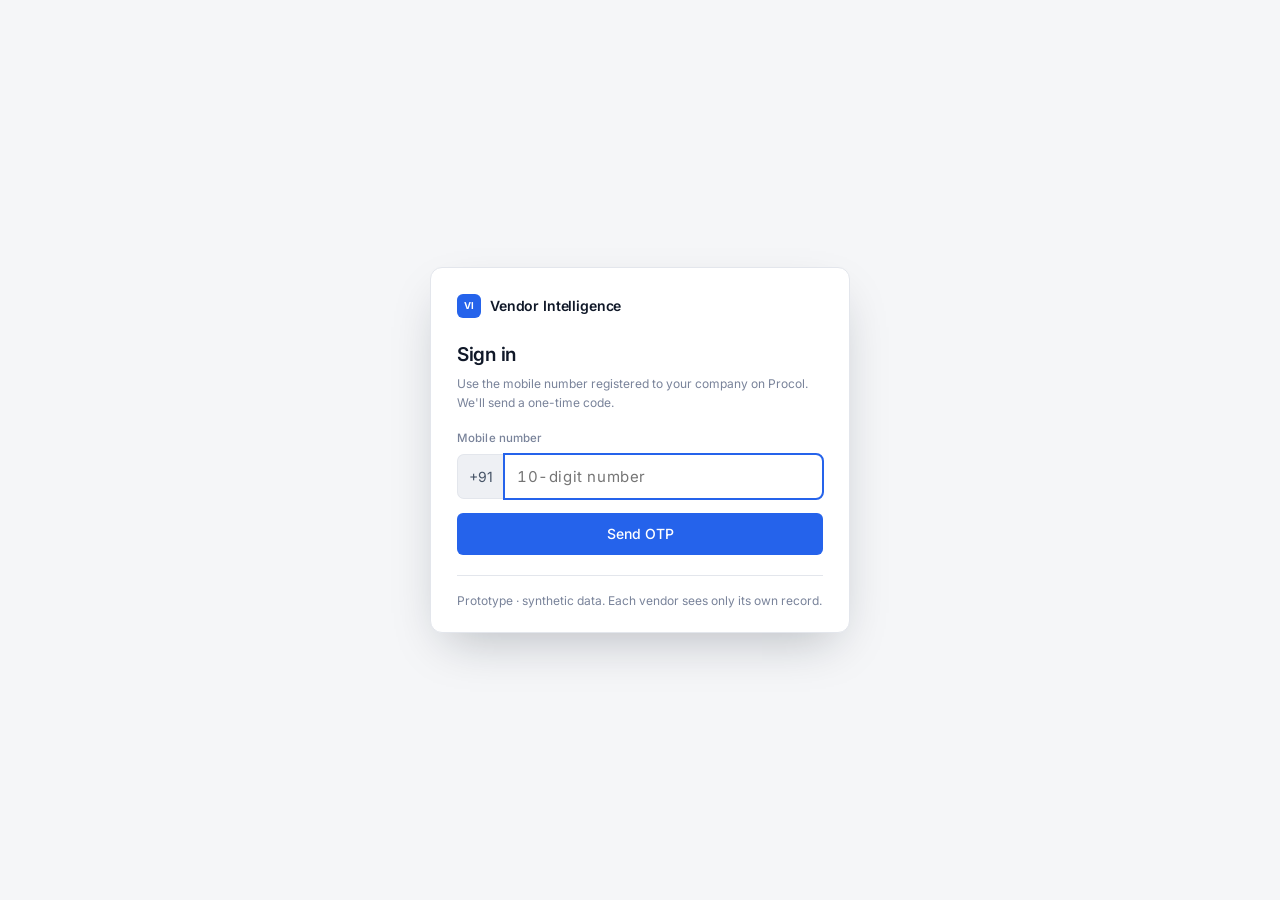
<file: ui/login.html>
<!doctype html>
<html lang="en">
<head>
<meta charset="utf-8">
<meta name="viewport" content="width=device-width, initial-scale=1, viewport-fit=cover">
<title>Sign in · Vendor Intelligence</title>
<link rel="preconnect" href="https://fonts.googleapis.com">
<link rel="preconnect" href="https://fonts.gstatic.com" crossorigin>
<link href="https://fonts.googleapis.com/css2?family=Inter:wght@400;500;600&display=swap" rel="stylesheet">
<link rel="stylesheet" href="/ui/style.css">
</head>
<body class="login-body">

<main class="login-wrap">
  <div class="login-card">
    <div class="brand login-brand"><span class="logo">VI</span><span>Vendor&nbsp;Intelligence</span></div>

    <!-- step 1 · mobile -->
    <form id="mobile-form" class="login-step">
      <h1>Sign in</h1>
      <p class="fine">Use the mobile number registered to your company on Procol. We'll send a one-time code.</p>
      <label class="field">
        <span>Mobile number</span>
        <div class="mobile-input">
          <span class="cc">+91</span>
          <input id="mobile" type="tel" inputmode="numeric" autocomplete="tel" placeholder="10-digit number" maxlength="14" required>
        </div>
      </label>
      <button class="cta block" type="submit" id="mobile-btn">Send OTP</button>
      <p class="err" id="mobile-err" hidden></p>
    </form>

    <!-- step 2 · otp -->
    <form id="otp-form" class="login-step" hidden>
      <h1>Enter the code</h1>
      <p class="fine" id="otp-sent"></p>
      <label class="field">
        <span>6-digit OTP</span>
        <input id="otp" class="otp-input" type="text" inputmode="numeric" autocomplete="one-time-code"
               placeholder="••••••" maxlength="6" required>
      </label>
      <button class="cta block" type="submit" id="otp-btn">Verify &amp; continue</button>
      <div class="otp-foot">
        <button type="button" class="link" id="change-mobile">Change number</button>
        <button type="button" class="link" id="resend">Resend code</button>
      </div>
      <p class="err" id="otp-err" hidden></p>
    </form>

    <p class="fine login-foot">Prototype · synthetic data. Each vendor sees only its own record.</p>
  </div>
</main>

<script src="/ui/login.js"></script>
</body>
</html>
</file>
<file: ui/style.css>
/* ============================================================================
   Vendor Intelligence — vendor analytics console
   ========================================================================= */

:root{
  color-scheme: light;
  --bg:#f5f6f8;
  --surface:#ffffff;
  --surface-2:#fafbfc;
  --ink:#101828;
  --ink2:#475467;
  --ink3:#79839a;
  --rule:#e3e6ec;
  --rule-soft:#eef0f4;
  --accent:#2563eb;
  --accent-ink:#1d4ed8;
  --accent-soft:#eaf0fe;
  --ok:#0b7a51;   --ok-soft:#e3f3ec;   --ok-bar:#1d9a6c;
  --warn:#a35a07; --warn-soft:#fbeeda;
  --crit:#b3261e; --crit-soft:#fbe6e4;
  --bar-dim:#d6dae2;
  --user-bubble:#eef1f6;
  --shadow:0 1px 2px rgba(16,24,40,.05);
  --shadow-lg:0 20px 48px -16px rgba(16,24,40,.28);
  --r:8px;
  --sans:"Inter",-apple-system,"Segoe UI",Roboto,Helvetica,Arial,sans-serif;
  --mono:ui-monospace,SFMono-Regular,Menlo,Consolas,monospace;
}
:root[data-theme="dark"]{
  color-scheme: dark;
  --bg:#0c0f14; --surface:#131820; --surface-2:#161c25;
  --ink:#e6ebf2; --ink2:#a3adbb; --ink3:#78828f;
  --rule:#232a34; --rule-soft:#1b212a;
  --accent:#528bff; --accent-ink:#7aa5ff; --accent-soft:#15233d;
  --ok:#3fb27f; --ok-soft:#13291f; --ok-bar:#39a173;
  --warn:#d39a3b; --warn-soft:#2d2415;
  --crit:#e5675c; --crit-soft:#2f1c1a;
  --bar-dim:#2b3340;
  --user-bubble:#1d2531;
  --shadow:0 1px 2px rgba(0,0,0,.4);
  --shadow-lg:0 26px 60px -18px rgba(0,0,0,.8);
}

*{box-sizing:border-box}
body{margin:0;background:var(--bg);color:var(--ink);font:14px/1.55 var(--sans);-webkit-font-smoothing:antialiased}
[hidden]{display:none!important}
button{font:inherit;color:inherit}
.num{font-variant-numeric:tabular-nums}
.muted{color:var(--ink3)}
.fine{font-size:12px;line-height:1.55;color:var(--ink3);margin:0}
code{font-family:var(--mono);font-size:12px;background:var(--rule-soft);padding:1px 5px;border-radius:4px}
*::-webkit-scrollbar{width:10px;height:10px}
*::-webkit-scrollbar-thumb{background:var(--rule);border-radius:8px;border:3px solid transparent;background-clip:content-box}
*::-webkit-scrollbar-thumb:hover{background:var(--ink3);background-clip:content-box}

/* ─────────────────────────────── top bar ─────────────────────────────── */
.topbar{
  display:flex;align-items:center;gap:12px;height:56px;padding:0 20px;background:var(--surface);
  border-bottom:1px solid var(--rule);position:sticky;top:0;z-index:20;
}
.brand{display:flex;align-items:center;gap:9px;font-weight:600;font-size:14px;letter-spacing:-.01em;white-space:nowrap}
.logo{
  width:24px;height:24px;border-radius:6px;display:grid;place-items:center;
  background:var(--accent);color:#fff;font:700 9.5px/1 var(--sans);letter-spacing:.03em;flex:none;
}
.divider{width:1px;height:22px;background:var(--rule)}
.tag{font-size:11px;color:var(--ink3);letter-spacing:.02em}
.top-right{margin-left:auto;display:flex;align-items:center;gap:8px}
.cta{
  display:inline-flex;align-items:center;gap:7px;background:var(--accent);color:#fff;border:0;
  border-radius:6px;padding:7px 13px;font-size:13px;font-weight:500;cursor:pointer;white-space:nowrap;
}
.cta:hover{background:var(--accent-ink)}
.cta svg{opacity:.9}
.icon-btn{
  border:1px solid transparent;background:transparent;color:var(--ink3);cursor:pointer;border-radius:6px;
  width:30px;height:30px;display:grid;place-items:center;font-size:13px;flex:none;
}
.icon-btn:hover{background:var(--rule-soft);color:var(--ink)}
button.link{border:0;background:none;color:var(--accent-ink);cursor:pointer;font-size:12px;padding:0}
button.link:hover{text-decoration:underline;text-underline-offset:2px}

/* ──────────────────────────────── page ───────────────────────────────── */
.page{max-width:1440px;margin:0 auto;padding:20px 20px 40px}
.analytics{margin-bottom:28px}
.section-head{display:flex;align-items:center;justify-content:space-between;gap:16px;margin-bottom:12px;flex-wrap:wrap}
.section-head h2{font-size:14px;font-weight:600;margin:0;letter-spacing:-.005em}
.section-head .fine{font-size:12px}

/* KPI strip */
.kpis{display:grid;grid-template-columns:repeat(6,minmax(0,1fr));gap:1px;background:var(--rule);
  border:1px solid var(--rule);border-radius:var(--r);overflow:hidden;margin-bottom:16px}
.kpi{background:var(--surface);padding:12px 14px 13px}
.kpi .l{font-size:11px;font-weight:500;color:var(--ink3);letter-spacing:.01em;white-space:nowrap;overflow:hidden;text-overflow:ellipsis}
.kpi .v{font-size:22px;font-weight:600;letter-spacing:-.02em;line-height:1.35;font-variant-numeric:tabular-nums}
.kpi .v.bad{color:var(--crit)}
.kpi .d{font-size:11.5px;color:var(--ink3);white-space:nowrap;overflow:hidden;text-overflow:ellipsis}

/* card grid — 12 columns, equal-height rows */
.charts{display:grid;grid-template-columns:repeat(12,minmax(0,1fr));gap:16px}
.card{
  background:var(--surface);border:1px solid var(--rule);border-radius:var(--r);
  display:flex;flex-direction:column;overflow:hidden;box-shadow:var(--shadow);
}
.span-4{grid-column:span 4}
.span-6{grid-column:span 6}
.card-head{
  display:flex;align-items:baseline;justify-content:space-between;gap:12px;
  padding:12px 16px;border-bottom:1px solid var(--rule-soft);
}
.card-head h3{font-size:13px;font-weight:600;margin:0;letter-spacing:-.005em;color:var(--ink)}
.card-head .meta{font-size:11.5px;color:var(--ink3);white-space:nowrap}
.card-body{padding:14px 16px;flex:1;min-height:0}
.card-foot{padding:10px 16px 12px;border-top:1px solid var(--rule-soft);font-size:11.5px;color:var(--ink3);line-height:1.5;margin:0}
.card-foot b{color:var(--ink2);font-weight:600}

/* horizontal bar rows */
.hbars{display:grid;gap:9px}
.hbar{display:grid;grid-template-columns:minmax(0,1fr) auto;align-items:baseline;gap:2px 10px}
.hbar .k{font-size:12.5px;color:var(--ink);overflow:hidden;text-overflow:ellipsis;white-space:nowrap}
.hbar .k.sub{color:var(--ink2)}
.hbar .n{font-size:11.5px;color:var(--ink3);font-variant-numeric:tabular-nums;white-space:nowrap}
.hbar .track{grid-column:1/-1;height:6px;border-radius:3px;background:var(--rule-soft);display:flex;overflow:hidden}
.hbar .track i{display:block;height:100%}
.hbar .track i.won{background:var(--ok-bar)}
.hbar .track i.bid{background:var(--accent)}
.hbar.is-zero .k,.hbar.is-zero .n{color:var(--ink3)}
.group-label{font-size:11px;font-weight:600;letter-spacing:.06em;text-transform:uppercase;color:var(--ink3);margin:2px 0 8px}
.group-label + .hbars{margin-bottom:14px}
.hbars + .group-label{margin-top:4px}

.block + .block{padding-top:14px;border-top:1px solid var(--rule-soft)}
.legend{display:flex;gap:14px;flex-wrap:wrap;margin-top:12px;padding-top:10px;border-top:1px solid var(--rule-soft)}
.legend span{display:inline-flex;align-items:center;gap:6px;font-size:11.5px;color:var(--ink3)}
.legend b{width:8px;height:8px;border-radius:2px;display:inline-block}
.dot-accent{background:var(--accent)}.dot-ok{background:var(--ok-bar)}.dot-rule{background:var(--bar-dim)}

svg.chart{width:100%;height:auto;display:block}

/* stat pairs */
.stat{display:grid;grid-template-columns:repeat(2,1fr);gap:14px 18px}
.stat > div{display:grid;gap:1px}
.stat .l{font-size:11px;color:var(--ink3)}
.stat .v{font-size:18px;font-weight:600;font-variant-numeric:tabular-nums;letter-spacing:-.02em;line-height:1.3}
.stat .v.bad{color:var(--crit)}
.facts{margin:14px 0 0;padding:12px 0 0;border-top:1px solid var(--rule-soft);display:grid;gap:5px}
.fact{display:grid;grid-template-columns:132px minmax(0,1fr);gap:10px;font-size:12px;line-height:1.5}
.fact dt{color:var(--ink3)}
.fact dd{margin:0;color:var(--ink2)}
.trend.down{color:var(--crit)}
.trend.up{color:var(--ok)}

/* ───────────────────────────── events table ──────────────────────────── */
.filters{display:flex;gap:0;border:1px solid var(--rule);border-radius:6px;overflow:hidden;background:var(--surface)}
.filters button{
  border:0;border-right:1px solid var(--rule);background:transparent;color:var(--ink2);
  padding:6px 12px;font-size:12.5px;cursor:pointer;white-space:nowrap;
}
.filters button:last-child{border-right:0}
.filters button:hover{background:var(--rule-soft);color:var(--ink)}
.filters button.on{background:var(--accent-soft);color:var(--accent-ink);font-weight:500}
.table-wrap{background:var(--surface);border:1px solid var(--rule);border-radius:var(--r);overflow:auto;max-height:min(56vh,600px);box-shadow:var(--shadow)}
.tbl{width:100%;border-collapse:separate;border-spacing:0;font-size:13px}
.tbl th{
  text-align:left;font-size:11px;letter-spacing:.02em;color:var(--ink3);font-weight:500;
  padding:9px 16px;border-bottom:1px solid var(--rule);background:var(--surface-2);position:sticky;top:0;z-index:1;white-space:nowrap;
}
.tbl td{padding:9px 16px;border-bottom:1px solid var(--rule-soft);vertical-align:middle;white-space:nowrap;color:var(--ink2)}
.tbl tr:last-child td{border-bottom:0}
.tbl tbody tr{cursor:pointer}
.tbl tbody tr:hover td{background:var(--surface-2)}
.tbl .name{font-weight:500;color:var(--ink);white-space:normal;min-width:200px}
.tbl .num{color:var(--ink2)}
.tbl .act{text-align:right;color:var(--ink3);font-size:12px}
.tbl tbody tr:hover .act{color:var(--accent-ink)}
.tbl .empty{text-align:center;color:var(--ink3);padding:28px}
.tbl .empty:hover{background:transparent}
.events-foot{display:flex;justify-content:space-between;gap:12px;margin-top:8px;flex-wrap:wrap}

.pill{
  font-size:11px;font-weight:500;padding:2px 7px;border-radius:4px;
  background:var(--rule-soft);color:var(--ink2);white-space:nowrap;display:inline-block;border:1px solid transparent;
}
.pill.won{background:var(--ok-soft);color:var(--ok)}
.pill.lost{background:var(--crit-soft);color:var(--crit)}
.pill.late{background:var(--warn-soft);color:var(--warn)}
.pill.none{background:transparent;color:var(--ink3);border-color:var(--rule)}
.pill.claude{background:var(--ok-soft);color:var(--ok)}
.pill.offline{background:var(--warn-soft);color:var(--warn)}
.pill + .pill{margin-left:5px}

/* ─────────────────────── analytics intelligence panel ─────────────────── */
.ai-panel{
  position:fixed;inset:0 0 0 auto;width:min(460px,100vw);background:var(--surface);
  border-left:1px solid var(--rule);box-shadow:var(--shadow-lg);z-index:40;
  display:flex;flex-direction:column;transform:translateX(101%);transition:transform .22s ease;
}
body.ai-open .ai-panel{transform:none}
.ai-head{display:flex;align-items:flex-start;gap:10px;padding:12px 10px 12px 16px;border-bottom:1px solid var(--rule)}
.ai-title{display:flex;align-items:center;gap:8px;font-weight:600;font-size:13.5px;letter-spacing:-.005em}
.ai-title svg{color:var(--accent)}
.ai-head .icon-btn{margin-left:auto}
.enginebar{display:flex;align-items:center;gap:12px;margin-top:5px;flex-wrap:wrap}
.keyform{display:grid;gap:6px;padding:12px 16px;border-bottom:1px solid var(--rule);background:var(--surface-2)}
.keyform input{font:inherit;font-size:12.5px;padding:7px 9px;border:1px solid var(--rule);border-radius:6px;background:var(--surface);color:var(--ink);width:100%;min-width:0}
.keyform input:focus-visible{outline:2px solid var(--accent);outline-offset:-1px}
.keyrow{display:grid;grid-template-columns:1fr auto;gap:6px}
.keyform button{background:var(--accent);color:#fff;border:0;border-radius:6px;padding:7px 12px;cursor:pointer;font-size:12.5px;font-weight:500}

.thread{flex:1;overflow:auto;min-height:0}
.thread-inner{padding:16px;display:flex;flex-direction:column;gap:18px}
.hello{padding:32px 4px;display:grid;gap:8px}
.hello h1{font:600 15px/1.4 var(--sans);margin:0;letter-spacing:-.01em}
.hello p{margin:0;color:var(--ink3);font-size:13px}

.msg{display:block;max-width:100%}
.msg.user{align-self:flex-end;max-width:90%}
.msg.user .bubble{background:var(--user-bubble);border-radius:8px;padding:8px 12px;font-size:13.5px;line-height:1.55;white-space:pre-wrap;word-wrap:break-word}
.msg.bot{align-self:stretch}
.msg.bot .body{min-width:0;font-size:13.5px;line-height:1.62;word-wrap:break-word;color:var(--ink)}
.msg.bot .body p{margin:0 0 .7em}
.msg.bot .body p:last-child{margin-bottom:0}
.msg.bot .body ul{margin:.2em 0 .75em;padding-left:1.1em}
.msg.bot .body li{margin:.15em 0}
.msg.bot .body b{font-weight:600}
.msg.bot .body em{font-style:italic}
.msg.bot .body table{border-collapse:collapse;width:100%;margin:.3em 0 .8em;font-size:12.5px;display:block;overflow-x:auto}
.msg.bot .body th{text-align:left;font-size:11px;color:var(--ink3);font-weight:500;padding:6px 10px 6px 0;border-bottom:1px solid var(--rule);white-space:nowrap}
.msg.bot .body td{padding:6px 10px 6px 0;border-bottom:1px solid var(--rule-soft);font-variant-numeric:tabular-nums}
.msg.bot .body tr:last-child td{border-bottom:0}
.role{font-size:11px;color:var(--ink3);margin-bottom:5px;letter-spacing:.02em}
.msg .meta{display:flex;align-items:center;gap:10px;margin-top:7px;opacity:0;transition:opacity .15s}
.msg.bot:hover .meta,.msg .meta.always{opacity:1}
.tools{font-size:11px;color:var(--ink3);font-family:var(--mono)}
.copy-btn{border:0;background:none;color:var(--ink3);cursor:pointer;font-size:11.5px;padding:2px 5px;border-radius:4px}
.copy-btn:hover{background:var(--rule-soft);color:var(--ink)}
.dots{display:inline-flex;gap:4px;align-items:center;height:1.5em}
.dots i{width:5px;height:5px;border-radius:50%;background:var(--ink3);animation:blink 1.2s infinite ease-in-out}
.dots i:nth-child(2){animation-delay:.18s}.dots i:nth-child(3){animation-delay:.36s}
@keyframes blink{0%,80%,100%{opacity:.25}40%{opacity:1}}

.composer-wrap{padding:10px 16px 14px;border-top:1px solid var(--rule);background:var(--surface)}
.sugg{display:flex;flex-wrap:wrap;gap:6px;margin-bottom:9px}
.sugg button{border:1px solid var(--rule);background:var(--surface);color:var(--ink2);border-radius:6px;padding:5px 10px;cursor:pointer;font-size:12px;line-height:1.35;text-align:left}
.sugg button:hover{border-color:var(--accent);color:var(--accent-ink);background:var(--accent-soft)}
.composer{display:flex;align-items:flex-end;gap:8px;background:var(--surface);border:1px solid var(--rule);border-radius:var(--r);padding:6px 6px 6px 12px}
.composer:focus-within{border-color:var(--accent)}
.composer textarea{flex:1;border:0;outline:0;resize:none;background:transparent;color:var(--ink);font:inherit;font-size:13.5px;line-height:1.55;max-height:170px;padding:5px 0}
.composer textarea::placeholder{color:var(--ink3)}
#send-btn{width:30px;height:30px;border:0;border-radius:6px;background:var(--accent);color:#fff;display:grid;place-items:center;cursor:pointer;flex:none}
#send-btn:hover{background:var(--accent-ink)}
#send-btn:disabled{opacity:.35;cursor:default}
.disclaimer{font-size:11px;color:var(--ink3);margin:8px 0 0}

/* ───────────────────────────── post-mortem modal ─────────────────────── */
.modal{position:fixed;inset:0;z-index:50;display:none;align-items:center;justify-content:center;padding:24px}
body.pm-open .modal{display:flex}
.modal-card{
  position:relative;background:var(--surface);border:1px solid var(--rule);border-radius:10px;
  box-shadow:var(--shadow-lg);width:min(600px,100%);max-height:86vh;overflow:auto;padding:20px 22px;
}
.modal-x{position:absolute;top:10px;right:10px}
#postmortem .eyebrow{font-size:11px;color:var(--ink3);letter-spacing:.02em;margin:0 0 4px;padding-right:30px}
#postmortem h2{margin:0 0 10px;font-size:16px;font-weight:600;letter-spacing:-.01em;padding-right:30px}
.story{font-size:13.5px;line-height:1.6;color:var(--ink2);margin:0 0 12px}
.check{border-left:2px solid var(--rule);padding:8px 12px;margin:6px 0;background:var(--surface-2);border-radius:0 6px 6px 0;font-size:13px;line-height:1.5;color:var(--ink2)}
.check.high{border-color:var(--crit)}.check.medium{border-color:var(--warn)}
.check.low{border-color:var(--ink3)}.check.ok{border-color:var(--ok)}.check.na{opacity:.65}
.check b{font-size:11px;letter-spacing:.02em;color:var(--ink3);display:block;margin-bottom:2px;font-weight:500}
.next{background:var(--accent-soft);color:var(--accent-ink);border-radius:6px;padding:10px 12px;margin:12px 0;font-size:13px;line-height:1.5}
.blocked{background:var(--crit-soft);color:var(--crit);padding:11px 12px;border-radius:6px;font-size:13px;line-height:1.5}
#postmortem .fine{margin-top:12px}

.scrim{position:fixed;inset:0;background:rgba(8,11,16,.45);opacity:0;pointer-events:none;transition:opacity .18s;z-index:35}
body.ai-open .scrim,body.pm-open .scrim{opacity:1;pointer-events:auto}
body.pm-open .scrim{z-index:45}

/* ───────────────────────────── responsive ────────────────────────────── */
@media (max-width:1240px){
  .kpis{grid-template-columns:repeat(3,minmax(0,1fr))}
  .span-4{grid-column:span 6}
}
@media (max-width:860px){
  .topbar{height:auto;flex-wrap:wrap;gap:10px;padding:10px 14px}
  .divider,.tag{display:none}
  .select-wrap{order:3;flex-basis:100%}
  select#vendor-select{min-width:0;width:100%}
  .page{padding:16px 14px 32px}
  .kpis{grid-template-columns:repeat(2,minmax(0,1fr))}
  .span-4,.span-6{grid-column:span 12}
  .filters{width:100%;overflow:auto}
}
@media (prefers-reduced-motion:reduce){*{animation:none!important;transition:none!important}}

/* ─────────────────────────────── sign in ─────────────────────────────── */
.login-body{min-height:100vh;display:grid;place-items:center;padding:24px 16px}
.login-wrap{width:100%;max-width:420px}
.login-card{
  background:var(--surface);border:1px solid var(--rule);border-radius:12px;
  box-shadow:var(--shadow-lg);padding:26px 26px 22px;
}
.login-brand{margin-bottom:22px}
.login-step h1{font-size:19px;font-weight:600;letter-spacing:-.015em;margin:0 0 6px}
.login-step .fine{margin-bottom:18px}
.field{display:block;margin-bottom:14px}
.field>span{display:block;font-size:11.5px;font-weight:500;color:var(--ink3);margin-bottom:6px;letter-spacing:.01em}
.field input{
  width:100%;font:inherit;font-size:15px;color:var(--ink);background:var(--surface-2);
  border:1px solid var(--rule);border-radius:7px;padding:10px 12px;
}
.field input:focus-visible{outline:2px solid var(--accent);outline-offset:-1px;background:var(--surface)}
.mobile-input{display:flex;align-items:stretch;gap:0}
.mobile-input .cc{
  display:grid;place-items:center;padding:0 11px;font-size:14px;color:var(--ink2);
  border:1px solid var(--rule);border-right:0;border-radius:7px 0 0 7px;background:var(--rule-soft);
}
.mobile-input input{border-radius:0 7px 7px 0;font-variant-numeric:tabular-nums;letter-spacing:.04em}
.otp-input{text-align:center;font-size:24px!important;letter-spacing:.42em;font-variant-numeric:tabular-nums;padding-left:.42em!important}
.cta.block{width:100%;justify-content:center;padding:10px 13px;font-size:14px}
.cta.block:disabled{opacity:.6;cursor:default}
.otp-foot{display:flex;justify-content:space-between;margin-top:12px}
.err{margin:12px 0 0;font-size:12.5px;color:var(--crit);background:var(--crit-soft);border-radius:6px;padding:8px 10px}
.login-foot{margin-top:20px;padding-top:16px;border-top:1px solid var(--rule)}

/* signed-in identity in the top bar (replaces the vendor picker) */
.who{display:flex;flex-direction:column;line-height:1.25;min-width:0}
.who .n{font-size:13px;font-weight:600;letter-spacing:-.005em;white-space:nowrap;overflow:hidden;text-overflow:ellipsis}
.who .m{font-size:11px;color:var(--ink3);font-variant-numeric:tabular-nums}
</file>
